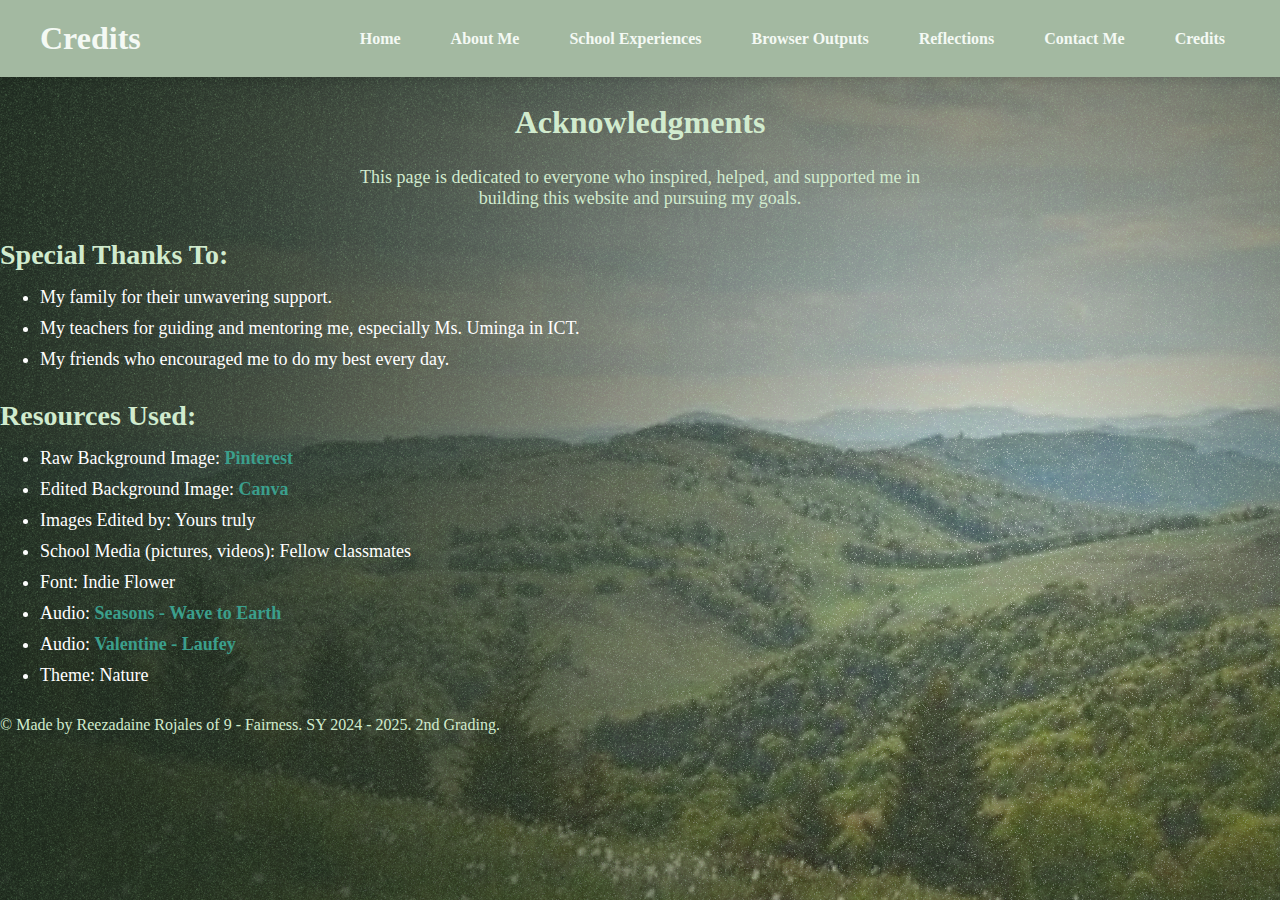
<file: credits.html>
<!DOCTYPE html>
<html lang="en">
<head>
    <meta charset="UTF-8">
    <meta name="viewport" content="width=device-width, initial-scale=1.0">
    <title>Credits</title>
    <link rel="stylesheet" href="credits-styles.css">
</head>
<body class="credits-page">
    <header class="header">
        <div class="logo">
            <h1>Credits</h1>
        </div>
        <nav>
            <ul>
                <li><a href="index.html">Home</a></li>
                <li><a href="about.html">About Me</a></li>
                <li><a href="schoolexperiences.html">School Experiences</a></li>
                <li><a href="outputs.html">Browser Outputs</a></li>
                <li><a href="reflections.html" >Reflections</a></li>
                <li><a href="https://www.facebook.com/reezadainepotatocornerrr/">Contact Me</a></li>
                <li><a href="credits.html">Credits</a></li>
            </ul>
        </nav>
    </header>
    <main class="main-content">
        <section class="intro">
            <h2>Acknowledgments</h2>
            <p>This page is dedicated to everyone who inspired, helped, and supported me in building this website and pursuing my goals.</p>
        </section>
        <section class="credits-list">
            <h3>Special Thanks To:</h3>
            <ul>
                <li>My family for their unwavering support.</li>
                <li>My teachers for guiding and mentoring me, especially Ms. Uminga in ICT.</li>
                <li>My friends who encouraged me to do my best every day.</li>
            </ul>
        </section>
        <section class="resources">
            <h3>Resources Used:</h3>
            <ul>
                <li>Raw Background Image: <a href="https://ph.pinterest.com/" target="_blank">Pinterest</a></li>
                <li>Edited Background Image: <a href="https://www.canva.com/" target="_blank">Canva</a></li>
                <li>Images Edited by: Yours truly</li>
                <li>School Media (pictures, videos): Fellow classmates </li>
                <li>Font: Indie Flower </li>
                <li>Audio: <a href="https://www.youtube.com/watch?v=nZqwQCLYgjk" target="_blank"> Seasons - Wave to Earth </a></li>
                <li>Audio: <a href="https://www.youtube.com/watch?v=IVsF-yfh3LI" target="_blank"> Valentine - Laufey </a></li>
                <li>Theme: Nature </a></li>
            </ul>
        </section>
    </main>
    <footer class="footer">
        <p>&copy; Made by Reezadaine Rojales of 9 - Fairness. SY 2024 - 2025. 2nd Grading.</p>
    </footer>
</body>
</html>
</file>
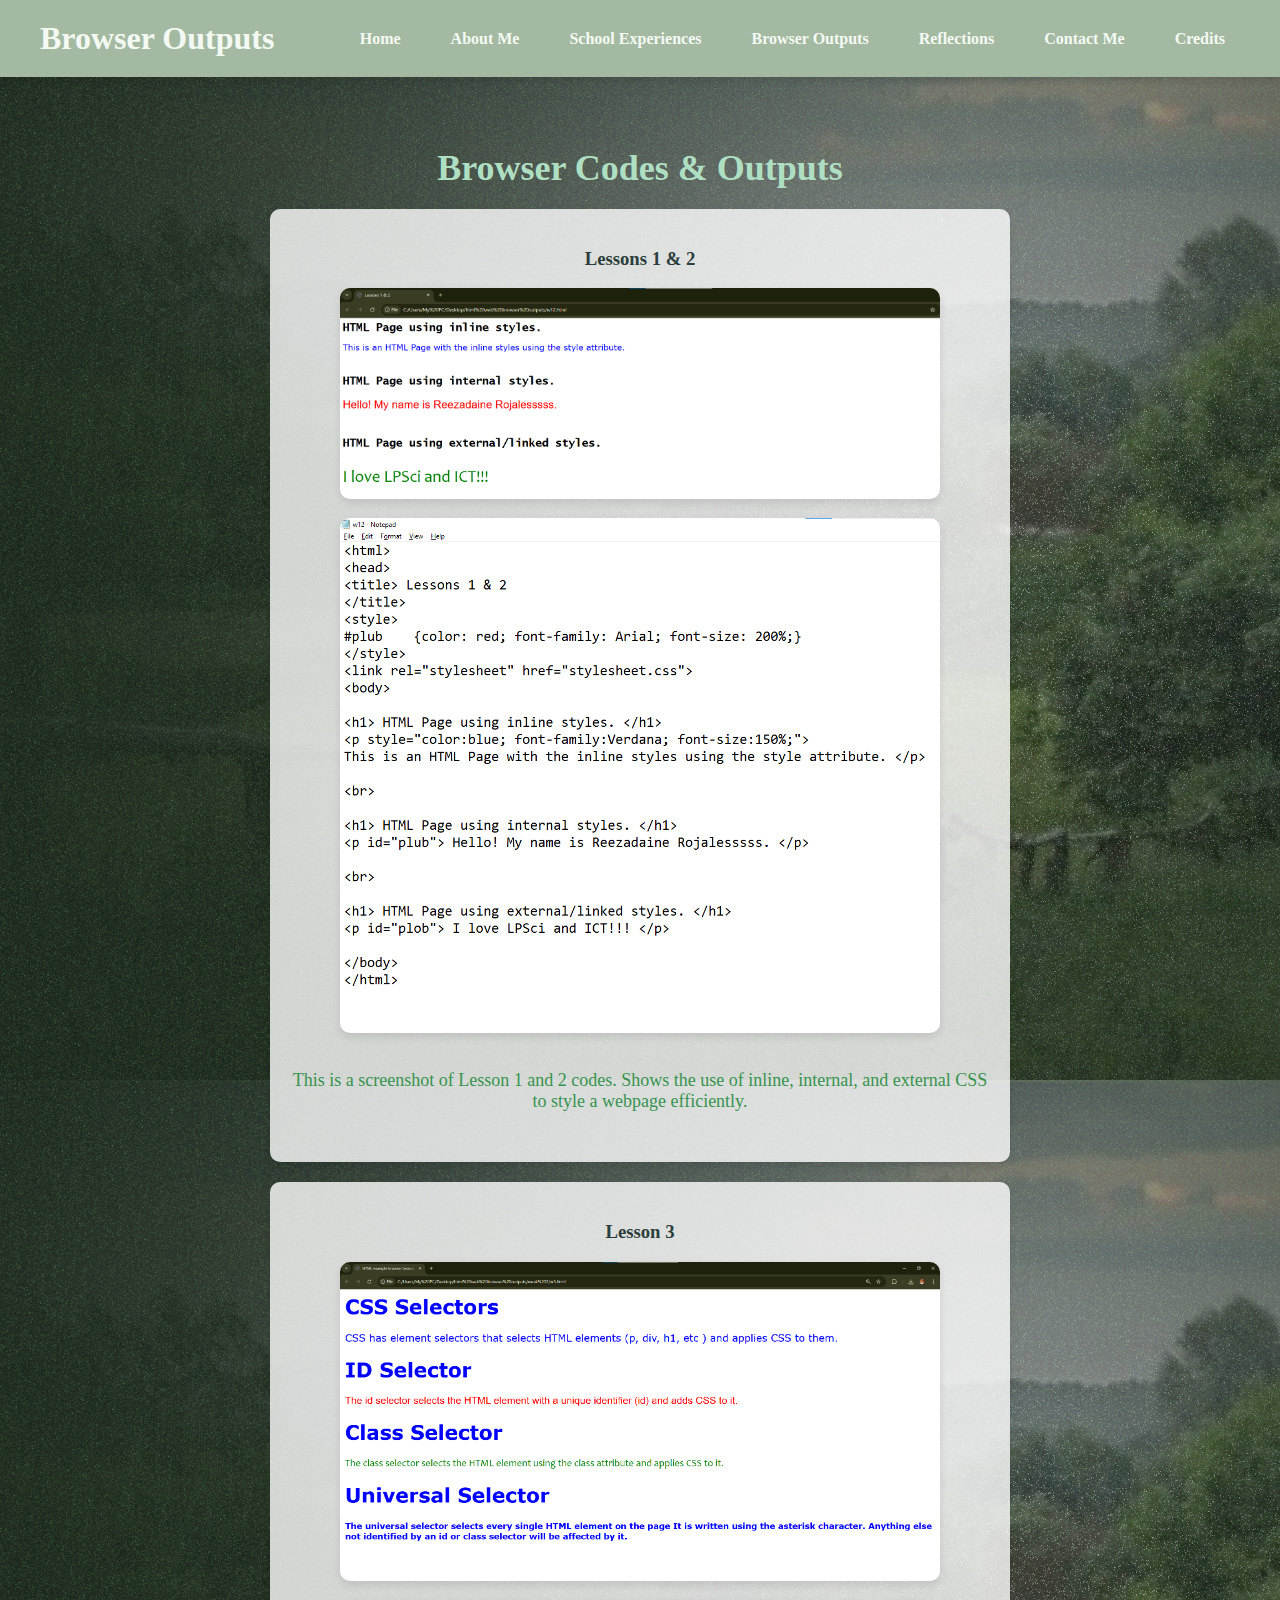
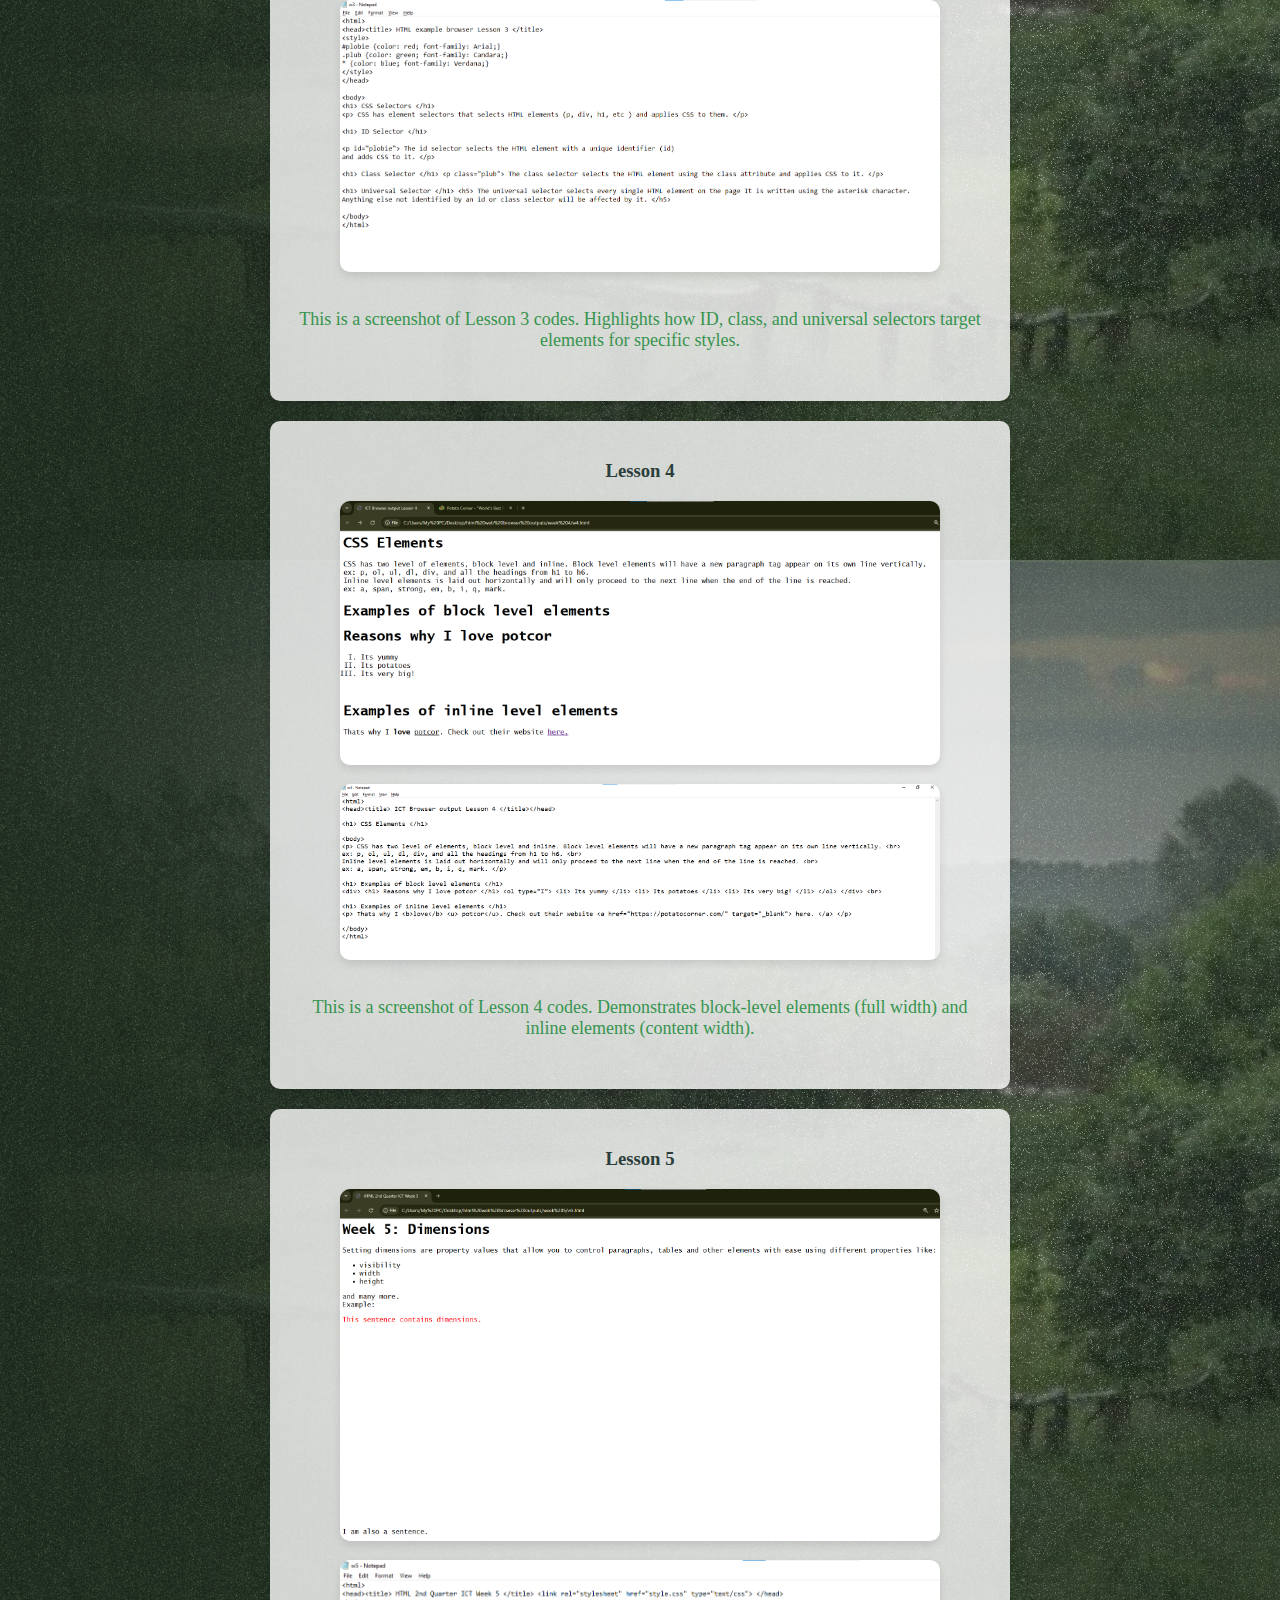
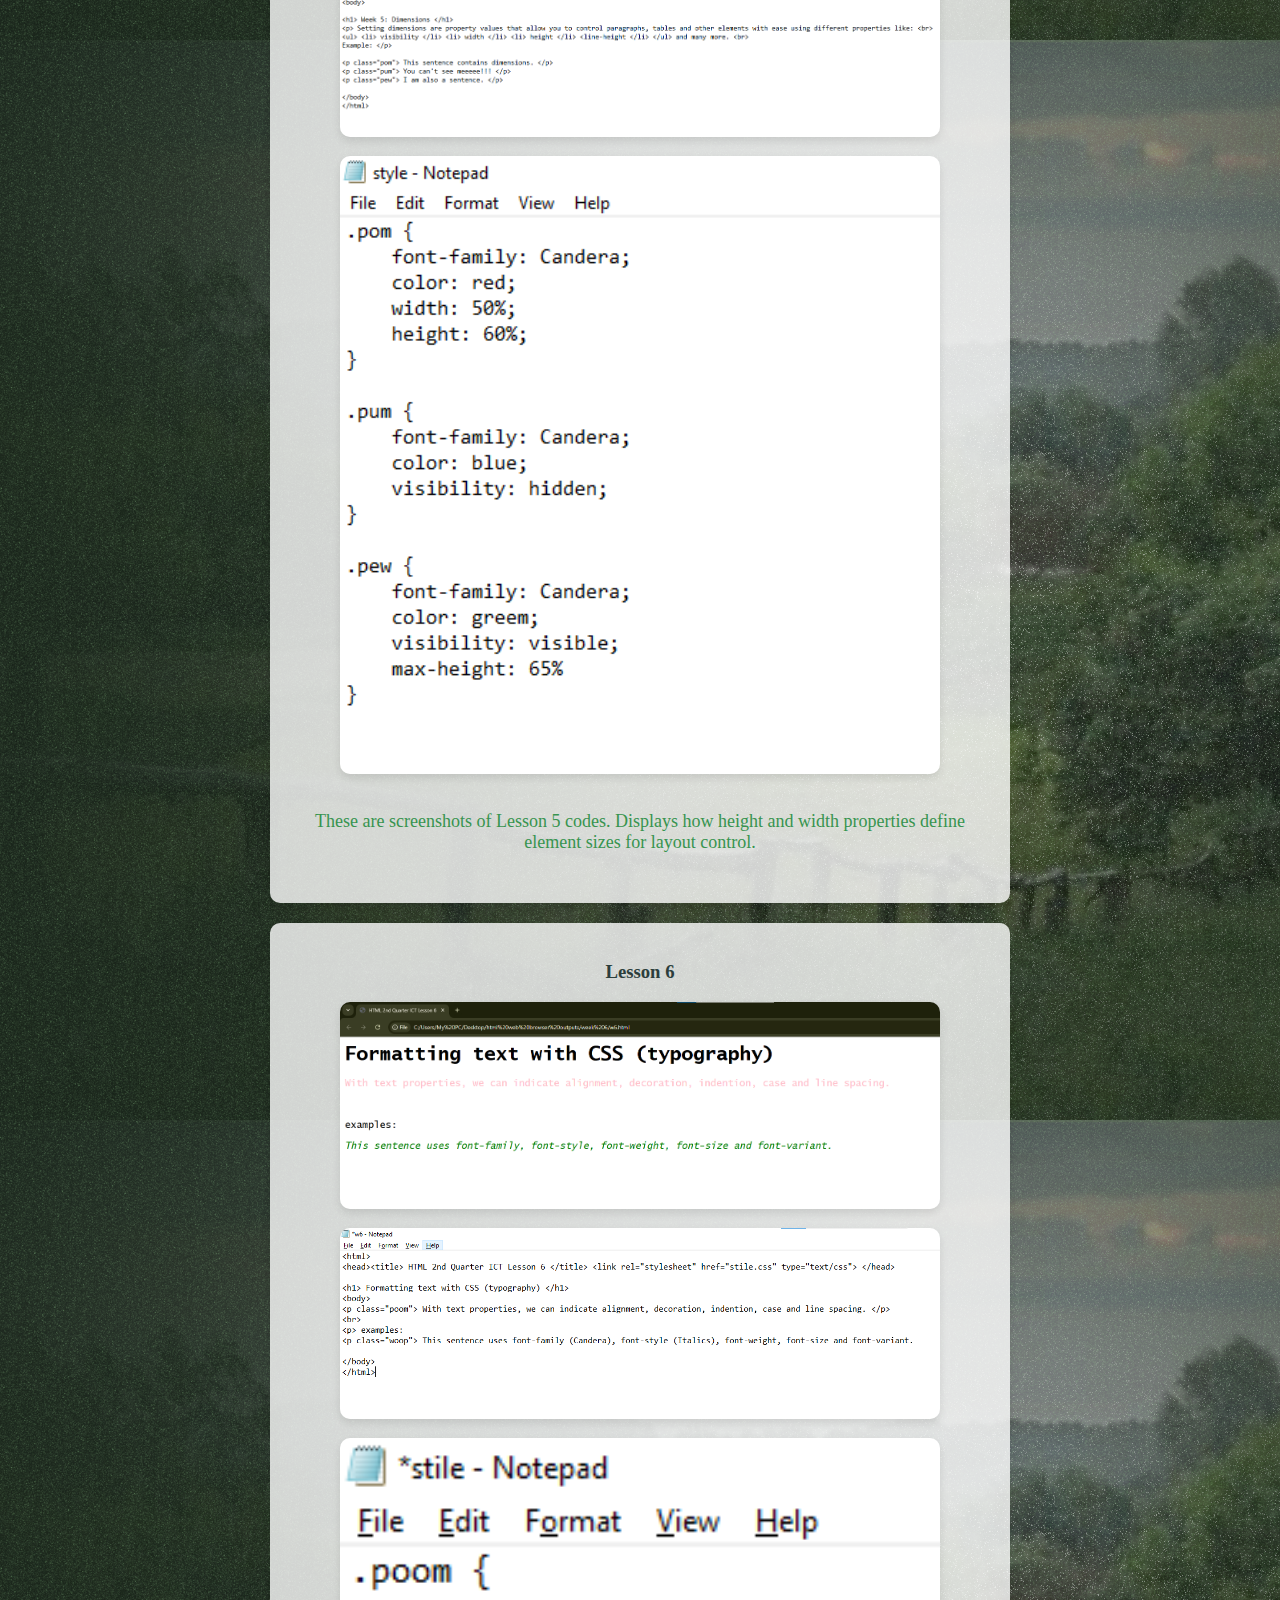
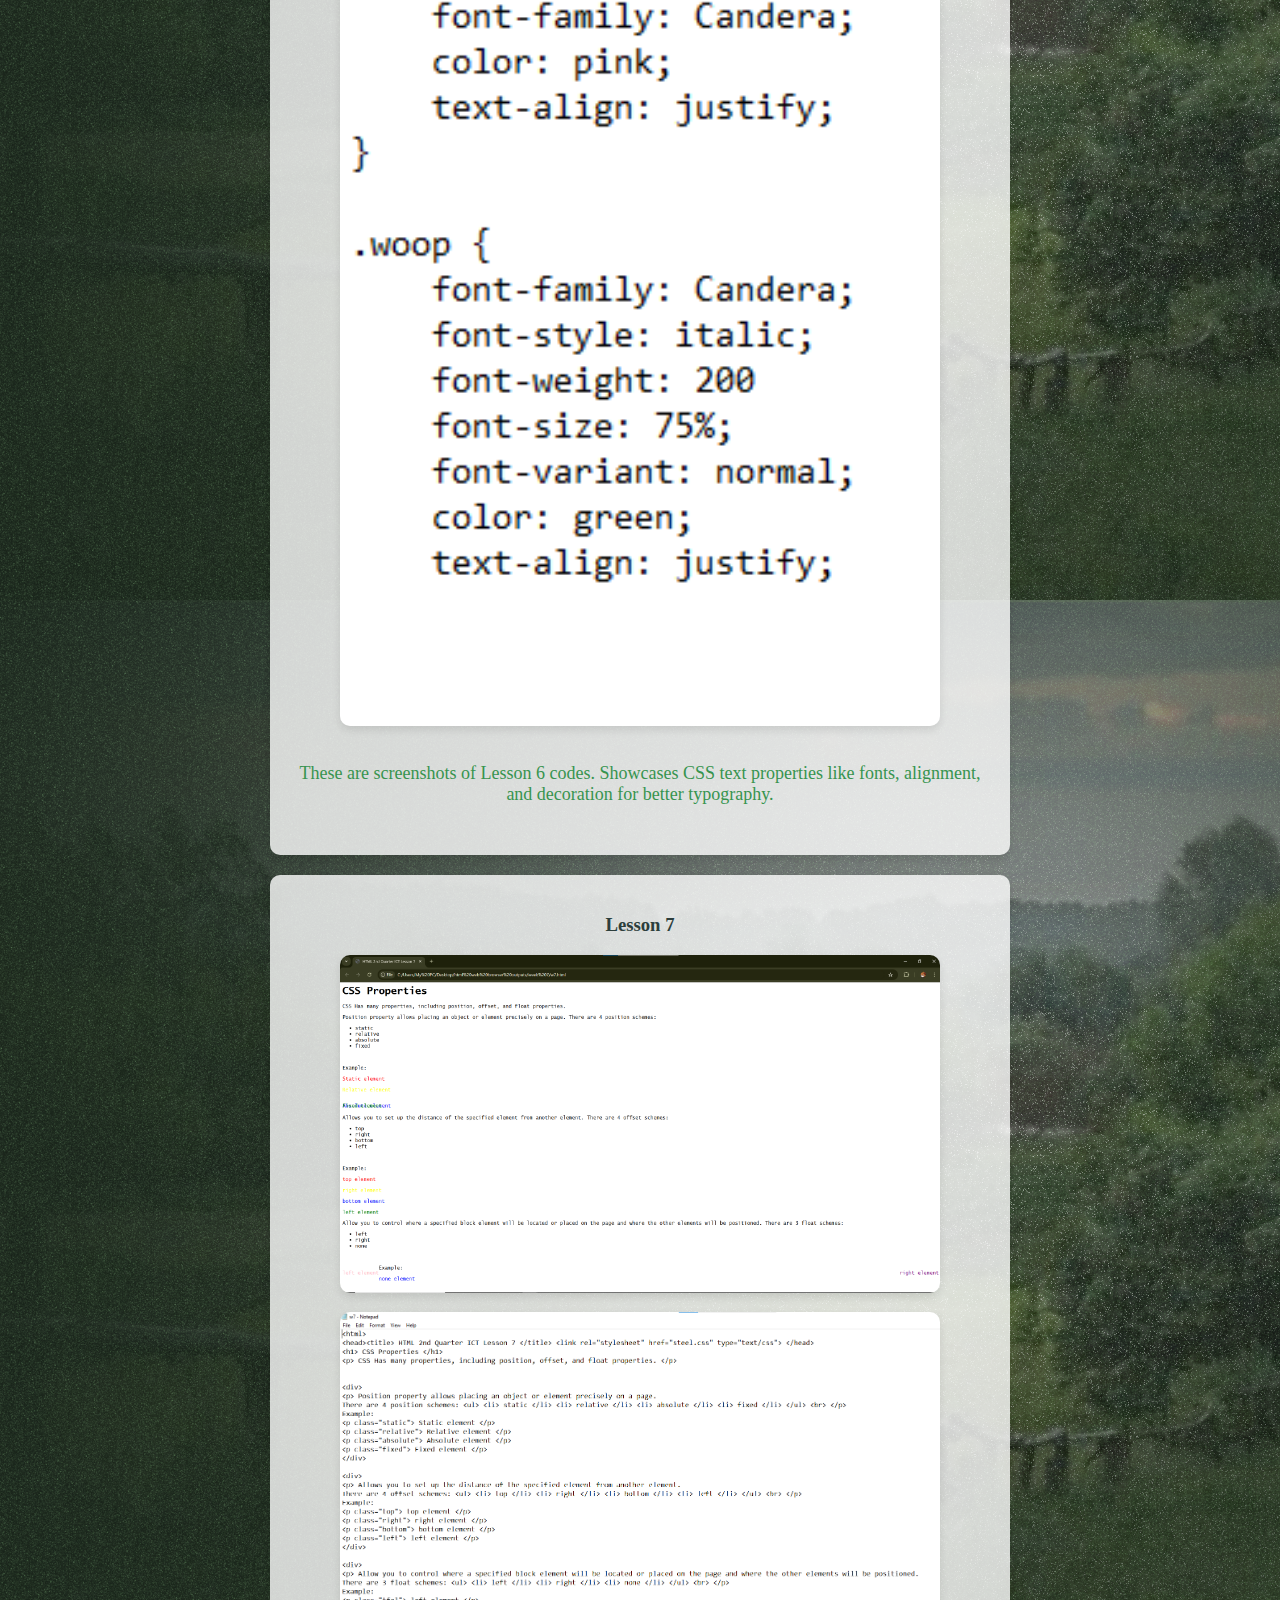
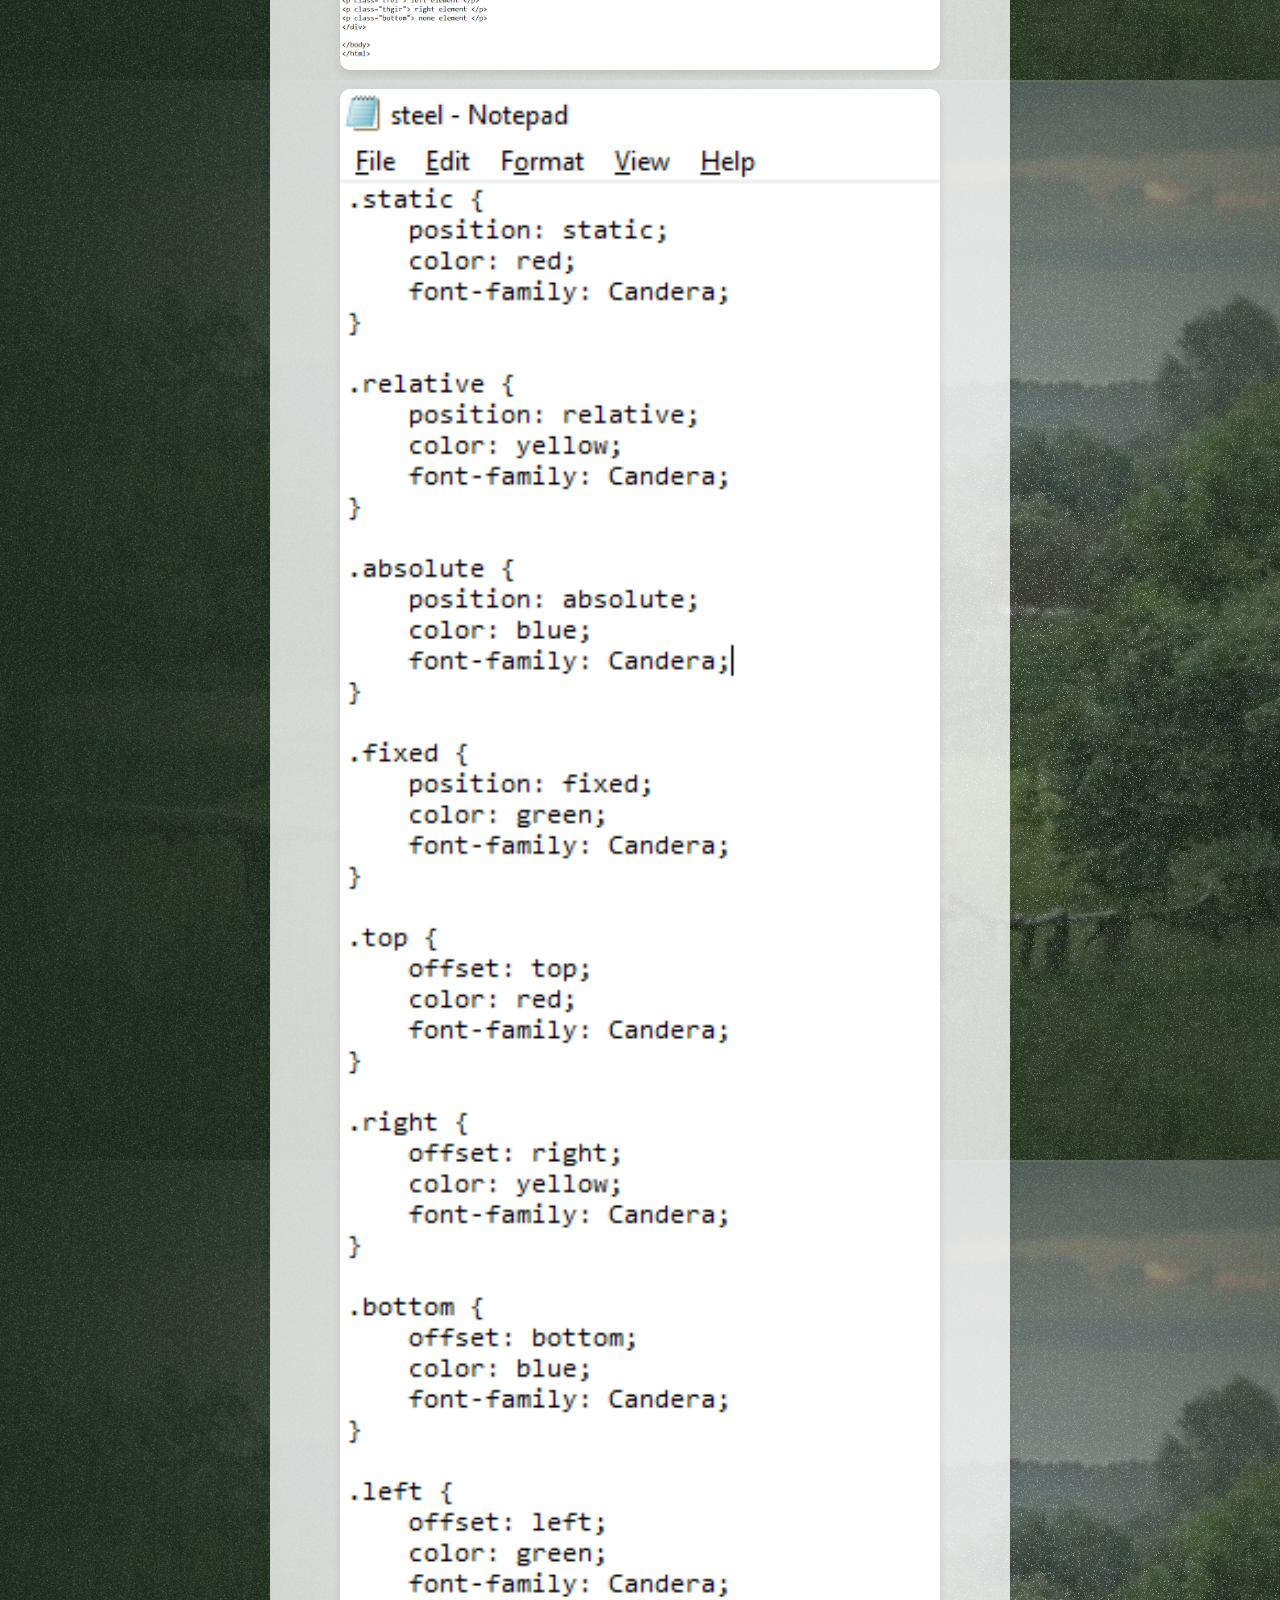
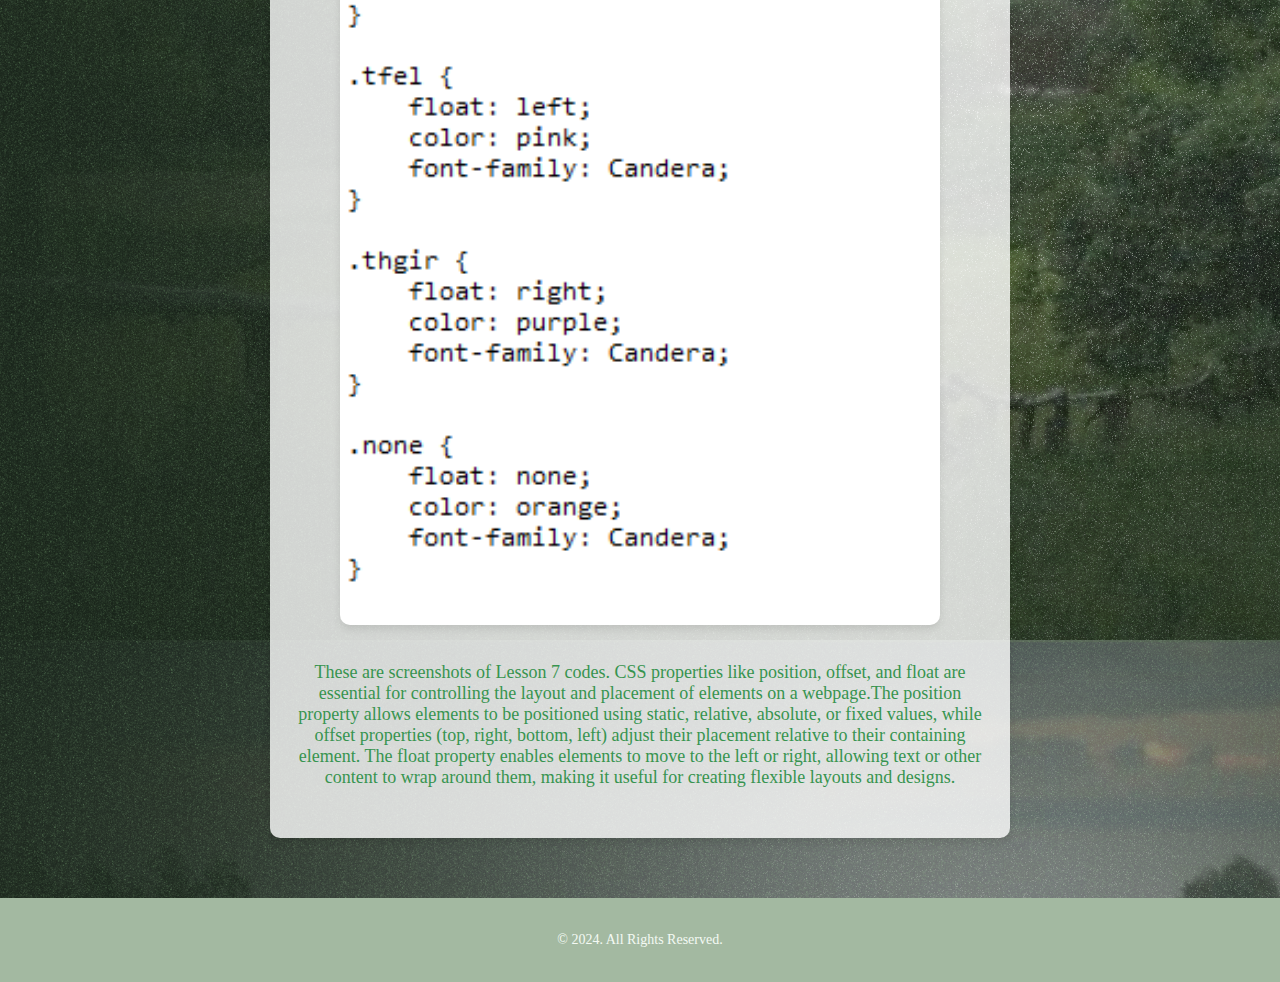
<file: outputs.html>
<!DOCTYPE html>
<html lang="en">
<head>
    <meta charset="UTF-8">
    <meta name="viewport" content="width=device-width, initial-scale=1.0">
    <title>Browser Outputs</title>
    <link rel="stylesheet" href="outputs-styles.css">
</head>
<body>
    <!-- Header -->
    <header class="header">
        <div class="logo">
            <h1>Browser Outputs</h1>
        </div>
        <nav>
            <ul>
                <li><a href="index.html">Home</a></li>
                <li><a href="about.html">About Me</a></li>
                <li><a href="schoolexperiences.html">School Experiences</a></li>
                <li><a href="outputs.html">Browser Outputs</a></li>
                <li><a href="reflections.html" >Reflections</a></li>
                <li><a href="https://www.facebook.com/reezadainepotatocornerrr/">Contact Me</a></li>
                <li><a href="credits.html">Credits</a></li>
            </ul>
        </nav>
    </header>

    <!-- Main Content -->
    <main class="browser-outputs">
        <h2>Browser Codes & Outputs</h2>
        

       
        <section class="output">
            <h3> Lessons 1 & 2 </h3>
            <img src="week1&2_output.png" alt="Lesson 1 and 2 Output" class="media">
            <img src="week1&2_code.png" alt="Lesson 1 and 2 Code" class="media">
            <p class="description"> This is a screenshot of Lesson 1 and 2 codes. Shows the use of inline, internal, and external CSS to style a webpage efficiently. </p>
        </section>

        
        <section class="output">
            <h3> Lesson 3 </h3>
            <img src="week3_output.png" alt="Lesson 3 Output" class="media">
            <img src="week3_code.png" alt="Lesson 3 Code" class="media">
            <p class="description">This is a screenshot of Lesson 3 codes. Highlights how ID, class, and universal selectors target elements for specific styles. </p>
        </section>

        
        <section class="output">
            <h3> Lesson 4 </h3>
            <img src="week4_output.png" alt="Lesson 4 Output" class="media">
            <img src="week4_code.png" alt="Lesson 4 Code" class="media">
            <p class="description">This is a screenshot of Lesson 4 codes. Demonstrates block-level elements (full width) and inline elements (content width).</p>
        </section>

        
        <section class="output">
            <h3> Lesson 5 </h3>
            <img src="week5_output.png" alt="Output 3" class="media">
            <img src="week5_htmlcode.png" alt="Output 3" class="media">
            <img src="week5_csscode.png" alt="Output 3" class="media">
            <p class="description">These are screenshots of Lesson 5 codes. Displays how height and width properties define element sizes for layout control.</p>
        </section>

        <section class="output">
            <h3> Lesson 6 </h3>
            <img src="week6_output.png" alt="Output 3" class="media">
            <img src="week6_htmlcode.png" alt="Output 3" class="media">
            <img src="week6_css.png" alt="Output 3" class="media">
            <p class="description">These are screenshots of Lesson 6 codes. Showcases CSS text properties like fonts, alignment, and decoration for better typography.</p>
        </section>

        <section class="output">
            <h3> Lesson 7 </h3>
            <img src="week7_output.png" alt="Output 3" class="media">
            <img src="week7_html.png" alt="Output 3" class="media">
            <img src="week7_css.png" alt="Output 3" class="media">
            <p class="description">These are screenshots of Lesson 7 codes. CSS properties like position, offset, 
                and float are essential for controlling the layout and placement of elements on a webpage.The position property allows elements to be positioned using 
                static, relative, absolute, or fixed values, while offset properties (top, right, bottom, left) adjust their placement relative to their containing element.  
                The float property enables elements to move to the left or right, allowing text or other content to wrap around them, making it useful for creating 
                flexible layouts and designs. </p>
        </section>
    </main>


    <!-- Footer -->
    <footer>
        <p>&copy; 2024. All Rights Reserved.</p>
    </footer>
</body>
</html>
</file>
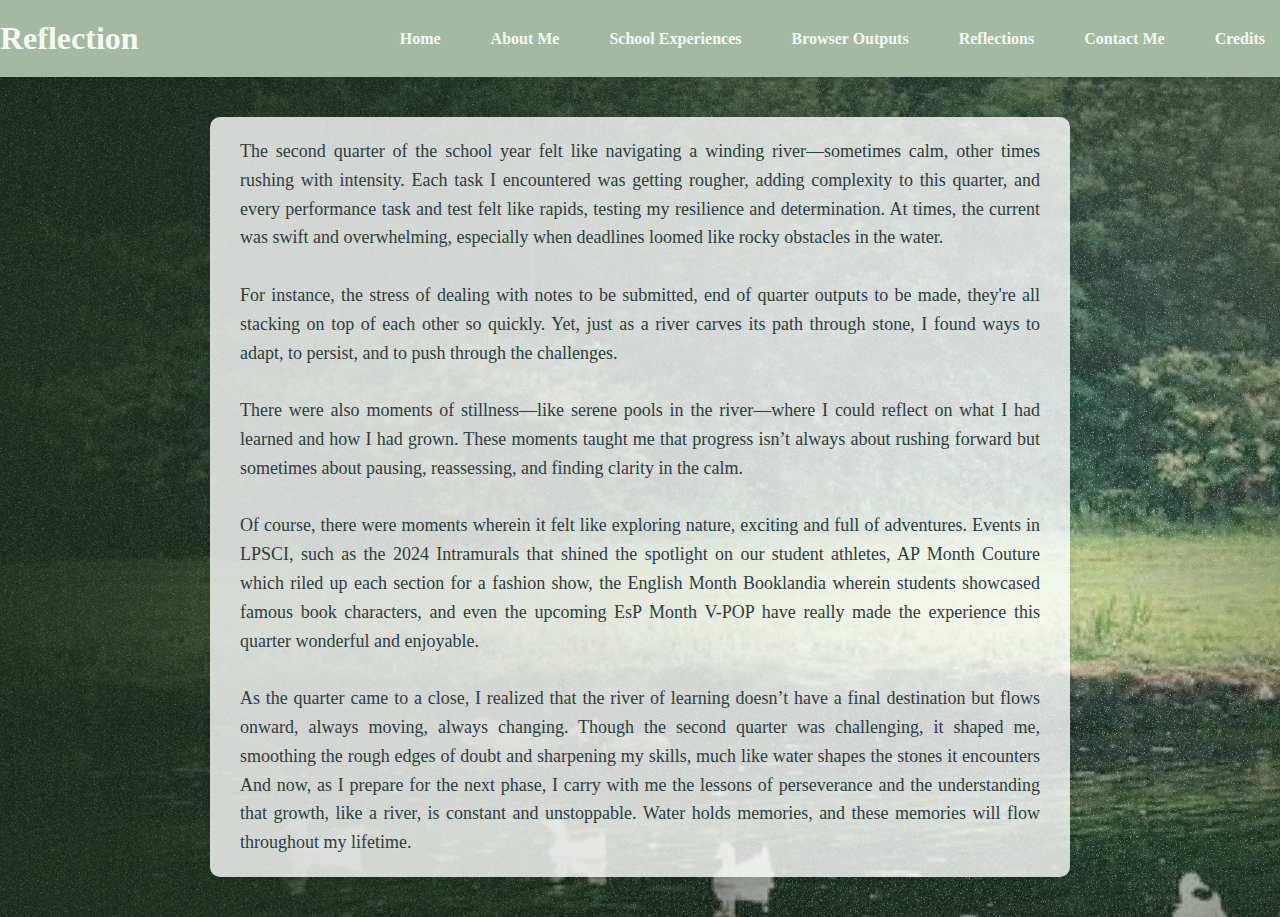
<file: reflections.html>
<!DOCTYPE html>
<html lang="en">
<head>
    <meta charset="UTF-8">
    <meta name="viewport" content="width=device-width, initial-scale=1.0">
    <title>Reflection</title>
    <link rel="stylesheet" href="reflection-styles.css">
</head>
<body>
    <header>
        <div class="logo">
            <h1> Reflection </h1>
        </div>
        <nav>
            <ul>
                <li><a href="index.html">Home</a></li>
                <li><a href="about.html">About Me</a></li>
                <li><a href="schoolexperiences.html">School Experiences</a></li>
                <li><a href="outputs.html">Browser Outputs</a></li>
                <li><a href="reflections.html" >Reflections</a></li>
                <li><a href="https://www.facebook.com/reezadainepotatocornerrr/">Contact Me</a></li>
                <li><a href="credits.html">Credits</a></li>
            </ul>
        </nav>
    </header>
    <main>
        <div class="reflection-content">
            <p>
                The second quarter of the school year felt like navigating a winding river—sometimes calm, other times rushing with intensity. 
                Each task I encountered was getting rougher, adding complexity to this quarter, and every performance task and test felt like rapids, testing my resilience and determination.
                At times, the current was swift and overwhelming, especially when deadlines loomed like rocky obstacles in the water. <br> <br>
                For instance, the stress of dealing with notes to be submitted, end of quarter outputs to be made, they're all stacking on top of each other so quickly. 
                Yet, just as a river carves its path through stone, I found ways to adapt, to persist, and to push through the challenges. <br> <br>
                There were also moments of stillness—like serene pools in the river—where I could reflect on what I had learned and how I had grown.
                These moments taught me that progress isn’t always about rushing forward but sometimes about pausing, reassessing, and finding clarity in the calm. <br> <br>
                Of course, there were moments wherein it felt like exploring nature, exciting and full of adventures. Events in LPSCI, such as the 2024 Intramurals that shined the spotlight on
                our student athletes, AP Month Couture which riled up each section for a fashion show, the English Month Booklandia wherein students showcased famous book characters, 
                and even the upcoming EsP Month V-POP have really made the experience this quarter wonderful and enjoyable. <br> <br>
                As the quarter came to a close, I realized that the river of learning doesn’t have a final destination but flows onward, always moving, always changing.
                Though the second quarter was challenging, it shaped me, smoothing the rough edges of doubt and sharpening my skills, much like water shapes the stones it encounters
                And now, as I prepare for the next phase, I carry with me the lessons of perseverance and the understanding that growth, like a river, is constant and unstoppable. 
                Water holds memories, and these memories will flow throughout my lifetime.
            </p>
        </div>
    </main>
</body>
</html>
</file>
<file: credits-styles.css>
body {
    margin: 0;
    font-family: 'Indie Flower';
    background-image: url("mountain.png");
    color: #2c3e3c;
}


.header {
    display: flex;
    justify-content: space-between;
    align-items: center;
    padding: 20px 40px;
    background: #a3b9a1; 
    box-shadow: 0 4px 8px rgba(0, 0, 0, 0.1);
}

.header .logo h1 {
    color: #f4f9f4; 
    margin: 0;
}

nav ul {
    list-style: none;
    display: flex;
    gap: 20px;
    margin: 0;
    padding: 0;
}

nav ul li a {
    text-decoration: none;
    color: #f4f9f4;
    font-weight: bold;
    padding: 10px 15px;
    border-radius: 5px;
    transition: background-color 0.3s ease, color 0.3s ease;
}

nav ul li a:hover {
    background-color: #dfe8db; 
    color: #2c3e3c;
}
.credits-page .intro {
    text-align: center;
    margin: 20px 0;
}

.credits-page .intro h2 {
    font-size: 32px;
    color: #d1ebce;
}

.credits-page .intro p {
    font-size: 18px;
    color: #d1ebce;
    margin: 10px auto;
    max-width: 600px;
}

.credits-list,
.resources {
    margin: 30px 0;
}

.credits-list h3,
.resources h3 {
    font-size: 28px;
    color: #d1ebce;
    margin-bottom: 10px;
}

.credits-list ul,
.resources ul {
    list-style: disc;
    padding-left: 40px;
}

.credits-list ul li,
.resources ul li {
    font-size: 18px;
    color: #ffffff;
    margin: 10px 0;
}

.resources ul li a {
    text-decoration: none;
    color: #3b9f8c;
    font-weight: bold;
    transition: color 0.3s ease;
}

.resources ul li a:hover {
    color: #2c3e3c;
}

.footer {
    color: #d1ebce;
}
</file>
<file: outputs-styles.css>
body {
    margin: 0;
    font-family: 'Indie Flower';
    background-image: url("nature.png");
    color: #2c3e3c;
}


.header {
    display: flex;
    justify-content: space-between;
    align-items: center;
    padding: 20px 40px;
    background: #a3b9a1; 
    box-shadow: 0 4px 8px rgba(0, 0, 0, 0.1);
}

.header .logo h1 {
    color: #f4f9f4; 
    margin: 0;
}

nav ul {
    list-style: none;
    display: flex;
    gap: 20px;
    margin: 0;
    padding: 0;
}

nav ul li a {
    text-decoration: none;
    color: #f4f9f4;
    font-weight: bold;
    padding: 10px 15px;
    border-radius: 5px;
    transition: background-color 0.3s ease, color 0.3s ease;
}

nav ul li a:hover {
    background-color: #dfe8db; 
    color: #2c3e3c;
}


.browser-outputs {
    padding: 40px;
    text-align: center;
}

.browser-outputs h2 {
    font-size: 36px;
    color: #afdfc2;
    margin-bottom: 20px;
}

.browser-outputs p {
    font-size: 18px;
    color: #37944f;
    margin-bottom: 30px;
}


.output {
    background: rgba(255, 255, 255, 0.8); 
    padding: 20px;
    margin: 20px auto;
    max-width: 700px;
    border-radius: 10px;
    box-shadow: 0 4px 8px rgba(0, 0, 0, 0.1);
}

.media {
    width: 100%;
    max-width: 600px;
    border-radius: 10px;
    margin-bottom: 15px;
    box-shadow: 0 4px 8px rgba(0, 0, 0, 0.1);
}

.description {
    font-size: 18px;
    color: #2c3e3c;
    margin-bottom: 10px;
}


footer {
    text-align: center;
    padding: 20px;
    background: #a3b9a1;
    color: #f4f9f4;
    font-size: 14px;
}
</file>
<file: reflection-styles.css>
body {
    margin: 0;
    font-family: 'Indie Flower';
    background-image: url('watery.png');
    color: #2c3e3c; 
    display: flex;
    flex-direction: column;
    align-items: center;
    min-height: 100vh;
}


header {
    width: 100%;
    display: flex;
    justify-content: space-between;
    align-items: center;
    padding: 20px 40px;
    background: #a3b9a1;
    box-shadow: 0 4px 8px rgba(0, 0, 0, 0.1);
}

header .logo h1 {
    color: #f4f9f4; 
    margin: 0;
}

nav ul {
    list-style: none;
    display: flex;
    gap: 20px;
    margin: 0;
    padding: 0;
}

nav ul li a {
    text-decoration: none;
    color: #f4f9f4;
    font-weight: bold;
    padding: 10px 15px;
    border-radius: 5px;
    transition: all 0.3s ease;
}

nav ul li a:hover, nav ul li a.active {
    background-color: #dfe8db; 
    color: #2c3e3c;
}


main {
    flex-grow: 1;
    display: flex;
    justify-content: center;
    align-items: center;
    padding: 40px;
    text-align: center;
}

.reflection-content {
    max-width: 800px;
    background: rgba(255, 255, 255, 0.8); 
    padding: 20px 30px;
    border-radius: 10px;
    box-shadow: 0 4px 6px rgba(0, 0, 0, 0.1);
}

.reflection-content p {
    font-size: 18px;
    line-height: 1.6;
    color: #2c3e3c; 
    margin: 0;
    text-align: justify
}
</file>
